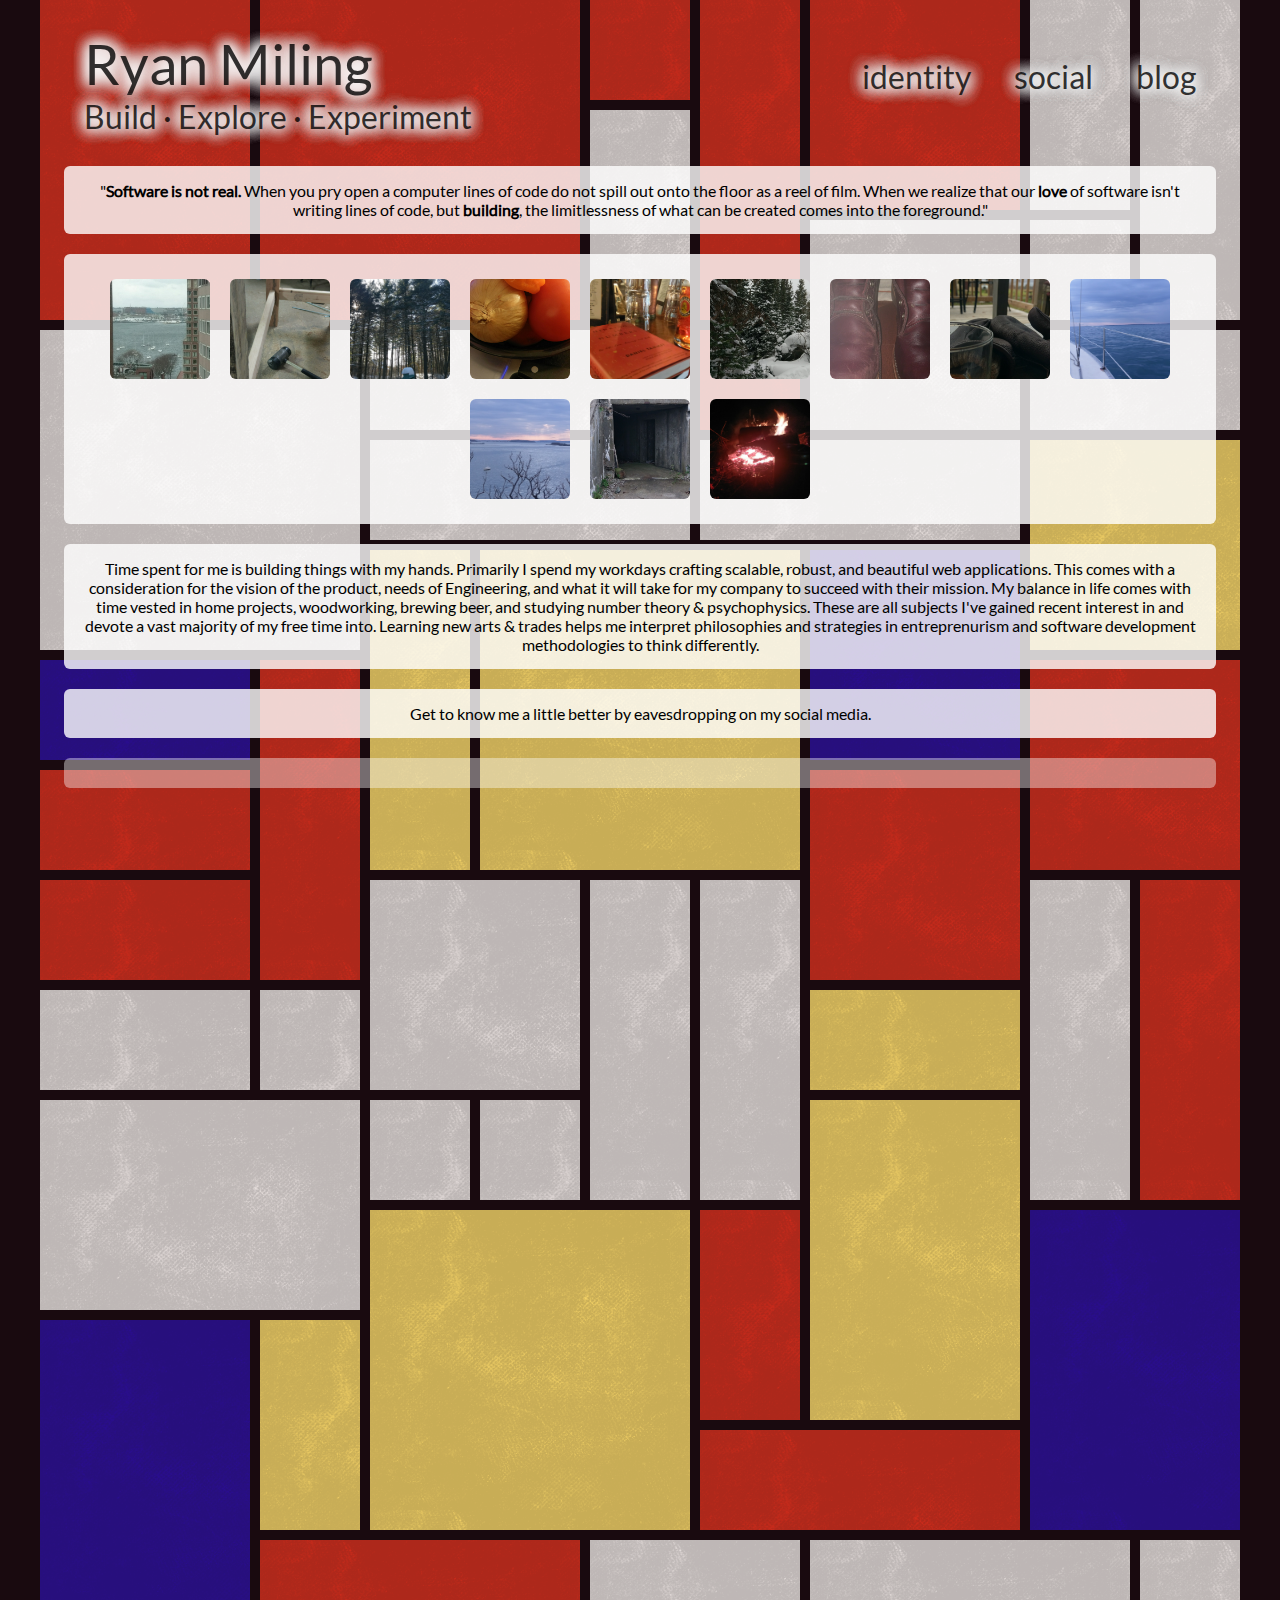
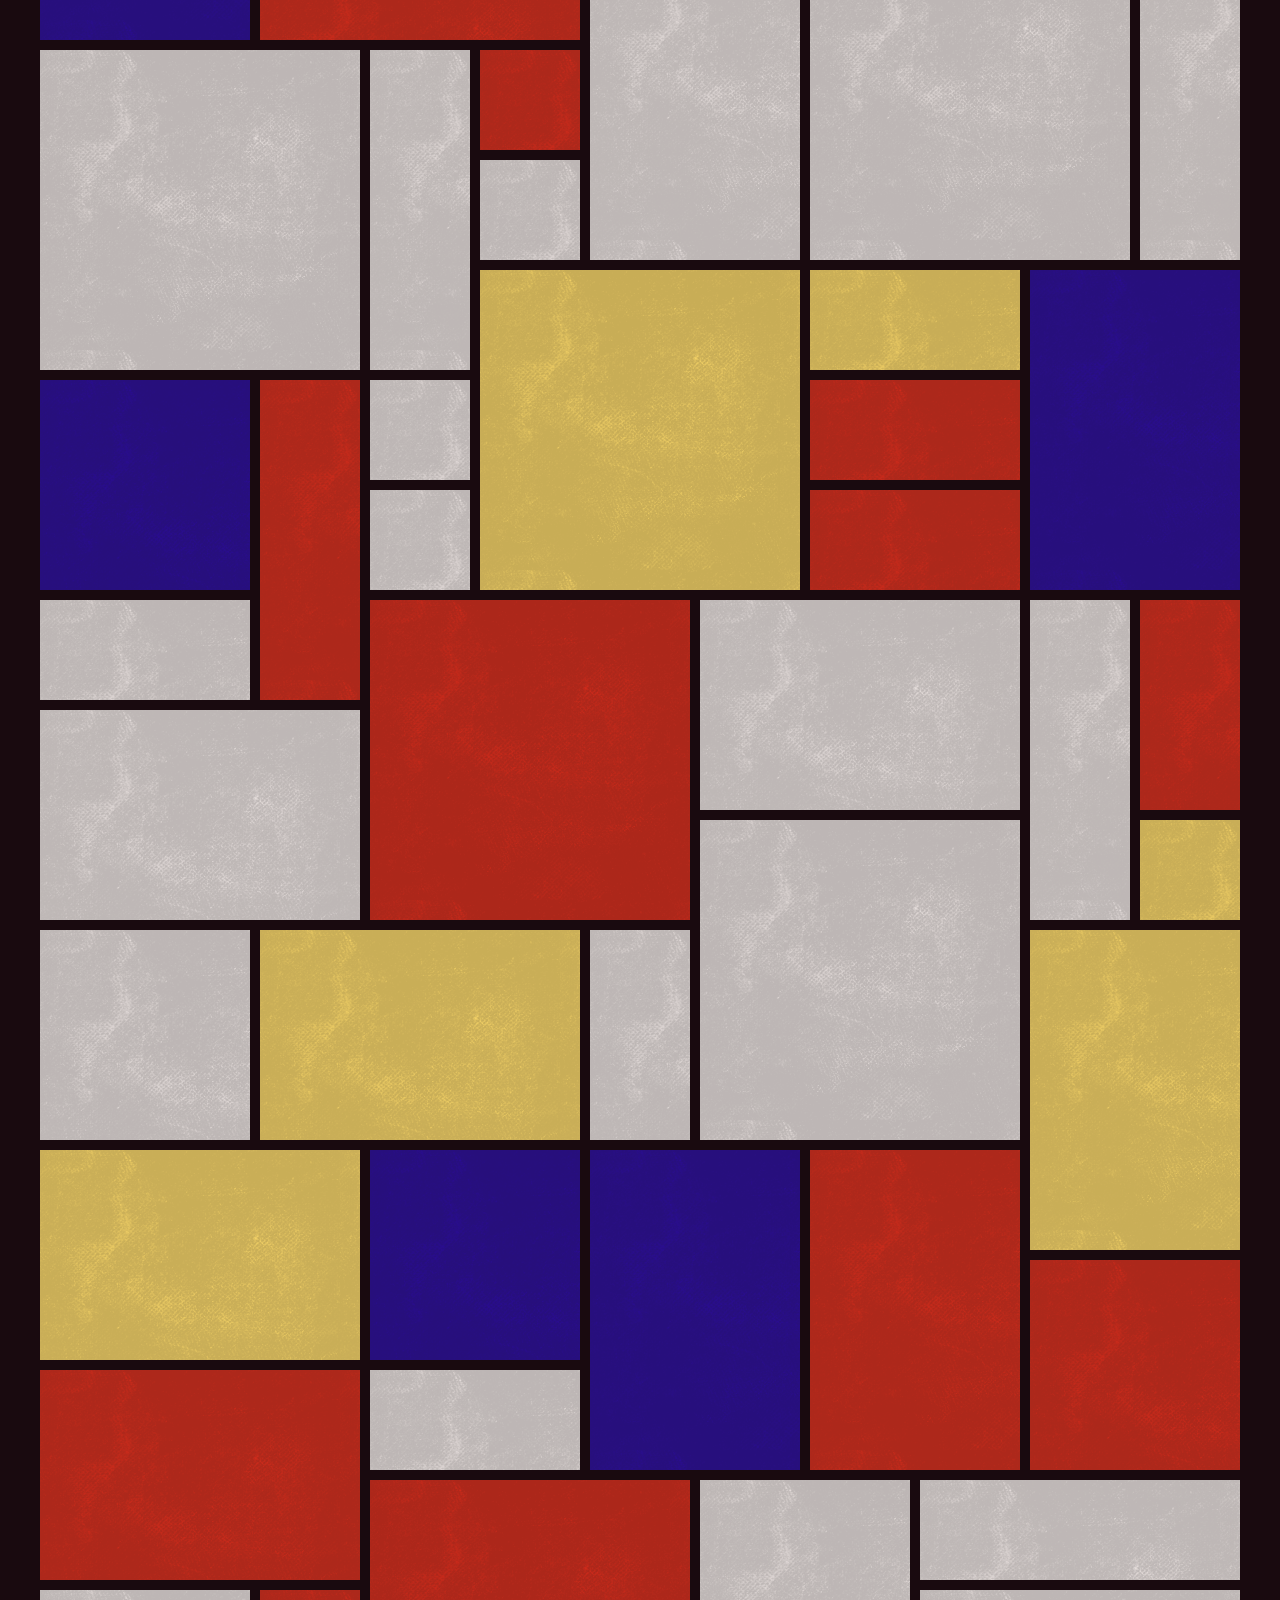
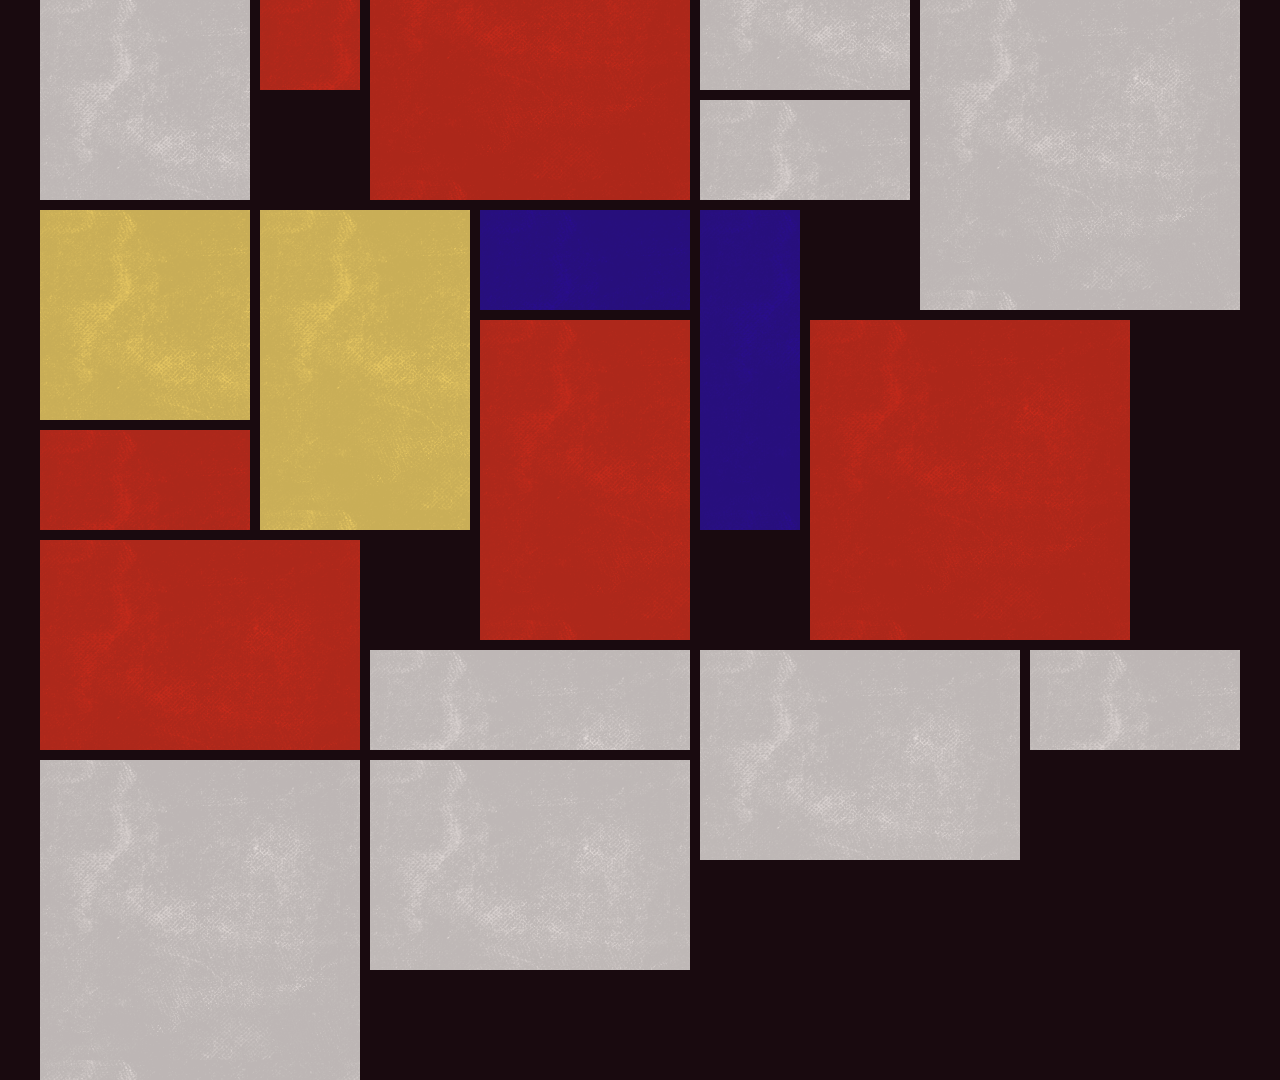
<file: index.html>
<html>
  <head>
    <link href="static/css/index.css" rel="stylesheet" type="text/css">
    <script src="static/js/jquery.3.1.0.min.js" type="text/javascript"></script>
    <script src="static/js/packery.2.1.1.min.js" type="text/javascript"></script>
    <script src="static/js/waypoints.min.js" type="text/javascript"></script>
    <script src="static/js/index.js" type="text/javascript"></script>
    <title>personal</title>
  </head>
  <body>
    <div class="background"></div>
    <div class="main">
      <div id="header" class="banner">
        <div class="summary glowing-text">
          <p class="name">Ryan Miling</p>
          <p class="one-liner">Build &middot; Explore &middot; Experiment</p>
        </div>
        <div class="navigation">
          <div class="links static glowing-text">
            <a data-section-selector="#header" class="link go-to-top"></a>
            <a data-section-selector="#identity" class="link">identity</a>
            <a data-section-selector="#social" class="link">social</a>
            <a data-section-selector="#blog" class="link">blog</a>
            <!-- TODO add another section, prob code? -->
          </div>
          <div class="links floating glowing-text-negative">
            <a data-section-selector="#header" class="link go-to-top"></a>
            <a data-section-selector="#identity" class="link">identity</a>
            <a data-section-selector="#social" class="link">social</a>
            <a data-section-selector="#blog" class="link">blog</a>
            <!-- TODO add another section, prob code? -->
          </div>
        </div>
      </div>
      <div class="banner content-box">
        <p><span class="big-quote">"</span><strong>Software is not real.</strong> When you pry open a computer lines of code do not spill out onto the floor as a reel of film. When we realize that our <strong>love</strong> of software isn't writing lines of code, but <strong>building</strong>, the limitlessness of what can be created comes into the foreground."</p>
      </div>
      <!--
      <div class="banner content-box">
        <p>How do I code? Custom vim and tmux profiles; dot-files; note my keystrokes and repetitions and build bash functions to streamline; As a Pragmatic Programmer, I "learn one editor and learn it well" and that's vim for me. I don't use editors with suggestions or auto-completes because I want to get more of the code base in my head so I can think even while I'm not at my computer.</p>
      </div>
      -->
      <div id="identity" class="banner content-box">
        <div class="gallery">
          <div class="photo" style="background-image: url('static/img/gallery/new_office_view.jpg')"></div>
          <div class="photo" style="background-image: url('static/img/gallery/workbench_in_progress.jpg')"></div>
          <div class="photo" style="background-image: url('static/img/gallery/first_snowfall_at_home.jpg')"></div>
          <div class="photo" style="background-image: url('static/img/gallery/tomato_soup_ingredients.jpg')"></div>
          <div class="photo" style="background-image: url('static/img/gallery/brauhaus_reading.jpg')"></div>
          <div class="photo" style="background-image: url('static/img/gallery/snowy_rockies.jpg')"></div>
          <div class="photo" style="background-image: url('static/img/gallery/a_good_shoe_shine.jpg')"></div>
          <div class="photo" style="background-image: url('static/img/gallery/long_day_in_the_woods_reward.jpg')"></div>
          <div class="photo" style="background-image: url('static/img/gallery/sailing_calm_waters.jpg')"></div>
          <div class="photo" style="background-image: url('static/img/gallery/sailboat_vista.jpg')"></div>
          <div class="photo" style="background-image: url('static/img/gallery/battery_jewell.jpg')"></div>
          <div class="photo" style="background-image: url('static/img/gallery/ne_kingdom_fire.jpg')"></div>
          <div class="preview-photo"></div>
        </div>
      </div>
      <div class="banner content-box">
        <p>Time spent for me is building things with my hands. Primarily I spend my workdays crafting scalable, robust, and beautiful web applications. This comes with a consideration for the vision of the product, needs of Engineering, and what it will take for my company to succeed with their mission.
        My balance in life comes with time vested in home projects, woodworking, brewing beer, and studying number theory &amp; psychophysics. These are all subjects I've gained recent interest in and devote a vast majority of my free time into. Learning new arts &amp; trades helps me interpret philosophies and strategies in entreprenurism and software development methodologies to think differently.</p>
      </div>
      <div id="social" class="banner content-box">
        <p>Get to know me a little better by eavesdropping on my social media.</p>
        <!-- TODO insert social buttons for LinkedIn, Twitter, Facebook -->
      </div>
      <div id="blog" class="banner content-box">

      </div>
    </div>
  </body>
</html>
</file>
<file: static/css/index.css>
@font-face {
  font-family: Lato;
  src: url('../../static/fonts/Lato-Regular.ttf') format('truetype');
}
* {
  border: 0;
  font-family: Lato, arial;
  margin: 0;
  padding: 0;
}
a {
  text-decoration: none;
}
body {
  background-color: #190a0f;
}
p {
  cursor: normal;
}
.opacity-transition {
  -moz-transition: opacity 0.2s linear;
  -ms-transition: opacity 0.2s linear;
  -webkit-transition: opacity 0.2s linear;
  transition: opacity 0.2s linear;
}
.zIndexHigher {
  z-index: 100;
}
.zIndexHighest {
  z-index: 1000;
}
* {
  -webkit-box-sizing: border-box;
  -moz-box-sizing: border-box;
  box-sizing: border-box;
}
.hidden {
  visibility: hidden;
}
.background {
  margin: 0 auto;
}
.background .rectangle {
  float: left;
  height: 100px;
  width: 100px;
}
.background .rectangle .grunge {
  background-image: url(../img/grunge_filter.png);
  height: 100%;
  opacity: 0.2;
  width: 100%;
}
.background .rectangle.beige {
  background-color: #f4d266;
}
.background .rectangle.blue {
  background-color: #2a0c95;
}
.background .rectangle.eggshellWhite {
  background-color: #e6dedc;
}
.background .rectangle.height1 {
  height: 100px;
}
.background .rectangle.height2 {
  height: 210px;
}
.background .rectangle.height3 {
  height: 320px;
}
.background .rectangle.red {
  background-color: #d12b1b;
}
.background .rectangle.width1 {
  width: 100px;
}
.background .rectangle.width2 {
  width: 210px;
}
.background .rectangle.width3 {
  width: 320px;
}
.background:after {
  clear: both;
  content: ' ';
  display: block;
}
.glowing-text {
  color: rgba(0, 0, 0, 0.8);
  text-shadow: 0px 0px 15px rgba(255, 255, 255, 0.85), 0px 0px 15px rgba(255, 255, 255, 0.85), 0px 0px 15px rgba(255, 255, 255, 0.85), 0px 0px 15px rgba(255, 255, 255, 0.85), 0px 0px 15px rgba(255, 255, 255, 0.85), 0px 0px 15px rgba(255, 255, 255, 0.85), 0px 0px 15px;
}
.glowing-text-negative {
  color: rgba(255, 255, 255, 0.95);
  text-shadow: 0px 0px 15px rgba(0, 0, 0, 0.9), 0px 0px 15px rgba(0, 0, 0, 0.9), 0px 0px 15px rgba(0, 0, 0, 0.9);
}
.main {
  display: flex;
  flex-wrap: wrap;
  justify-content: center;
  left: 0px;
  margin: auto;
  max-width: 1500px;
  position: absolute;
  right: 0px;
  text-align: center;
  top: 0px;
  width: 100%;
}
.main .banner {
  justify-content: center;
  margin-top: 20px;
  width: 90%;
}
.main .content-box {
  background-color: #ffffff;
  border-radius: 6px;
  opacity: 0.4;
  padding: 15px;
  -moz-transition: background-color 0.4s linear;
  -ms-transition: background-color 0.4s linear;
  -webkit-transition: background-color 0.4s linear;
  transition: background-color 0.4s linear;
  -moz-transition: opacity 0.2s linear;
  -ms-transition: opacity 0.2s linear;
  -webkit-transition: opacity 0.2s linear;
  transition: opacity 0.2s linear;
}
.main .content-box.focus {
  background-color: rgba(255, 255, 255, 0.8);
  opacity: 1;
  -moz-transition: background-color 0.4s linear;
  -ms-transition: background-color 0.4s linear;
  -webkit-transition: background-color 0.4s linear;
  transition: background-color 0.4s linear;
  -moz-transition: opacity 0.2s linear;
  -ms-transition: opacity 0.2s linear;
  -webkit-transition: opacity 0.2s linear;
  transition: opacity 0.2s linear;
}
.main #header {
  display: flex;
  justify-content: space-between;
}
.main #header .summary {
  font-size: 32px;
  padding: 10px 20px;
  text-align: left;
  color: rgba(0, 0, 0, 0.8);
}
.main #header .summary .name {
  font-size: 56px;
}
.main #header .navigation {
  align-items: flex-end;
  display: flex;
}
.main #header .navigation .links {
  margin: 20px 0px 50px 20px;
}
.main #header .navigation .links .link {
  cursor: pointer;
  font-size: 32px;
  margin: 0px 5px;
  padding: 6px 15px;
  white-space: nowrap;
  -moz-transition: color 0.2s linear;
  -ms-transition: color 0.2s linear;
  -webkit-transition: color 0.2s linear;
  transition: color 0.2s linear;
}
.main #header .navigation .links .link:hover {
  color: rgba(255, 255, 255, 0.95);
  text-shadow: 0px 0px 15px rgba(204, 204, 204, 0.9), 0px 0px 15px rgba(204, 204, 204, 0.9), 0px 0px 15px rgba(204, 204, 204, 0.9);
  -moz-transition: color 0.2s linear;
  -ms-transition: color 0.2s linear;
  -webkit-transition: color 0.2s linear;
  transition: color 0.2s linear;
}
.main #header .navigation .links.floating {
  display: none;
  position: fixed;
  top: 0px;
  -moz-transition: color 0.2s linear;
  -ms-transition: color 0.2s linear;
  -webkit-transition: color 0.2s linear;
  transition: color 0.2s linear;
  z-index: 100;
}
.main #header .navigation .links.floating .go-to-top {
  background-image: url(../img/arrowup_circle-512.png);
  background-position-y: 16px;
  background-repeat: no-repeat;
  background-size: 26px;
}
.main #header .navigation .links.floating .link:hover {
  color: rgba(0, 0, 0, 0.95);
  -moz-transition: color 0.2s linear;
  -ms-transition: color 0.2s linear;
  -webkit-transition: color 0.2s linear;
  transition: color 0.2s linear;
}
.main #header .navigation .links.static .go-to-top {
  background: none;
  cursor: default;
}
.main #identity .gallery {
  display: flex;
  flex-wrap: wrap;
  justify-content: center;
  position: relative;
}
.main #identity .gallery .photo {
  background-position: center;
  background-repeat: no-repeat;
  background-size: 200px;
  border-radius: 6px;
  cursor: pointer;
  height: 100px;
  margin: 10px;
  overflow: hidden;
  padding: 10px;
  width: 100px;
}
.main #identity .gallery .preview-photo {
  background-color: rgba(0, 0, 0, 0.8);
  background-position: center;
  background-repeat: no-repeat;
  background-size: 100%;
  border-radius: 6px;
  cursor: pointer;
  display: none;
  left: 0px;
  height: 100%;
  position: absolute;
  top: 0px;
  width: 100%;
}
</file>
